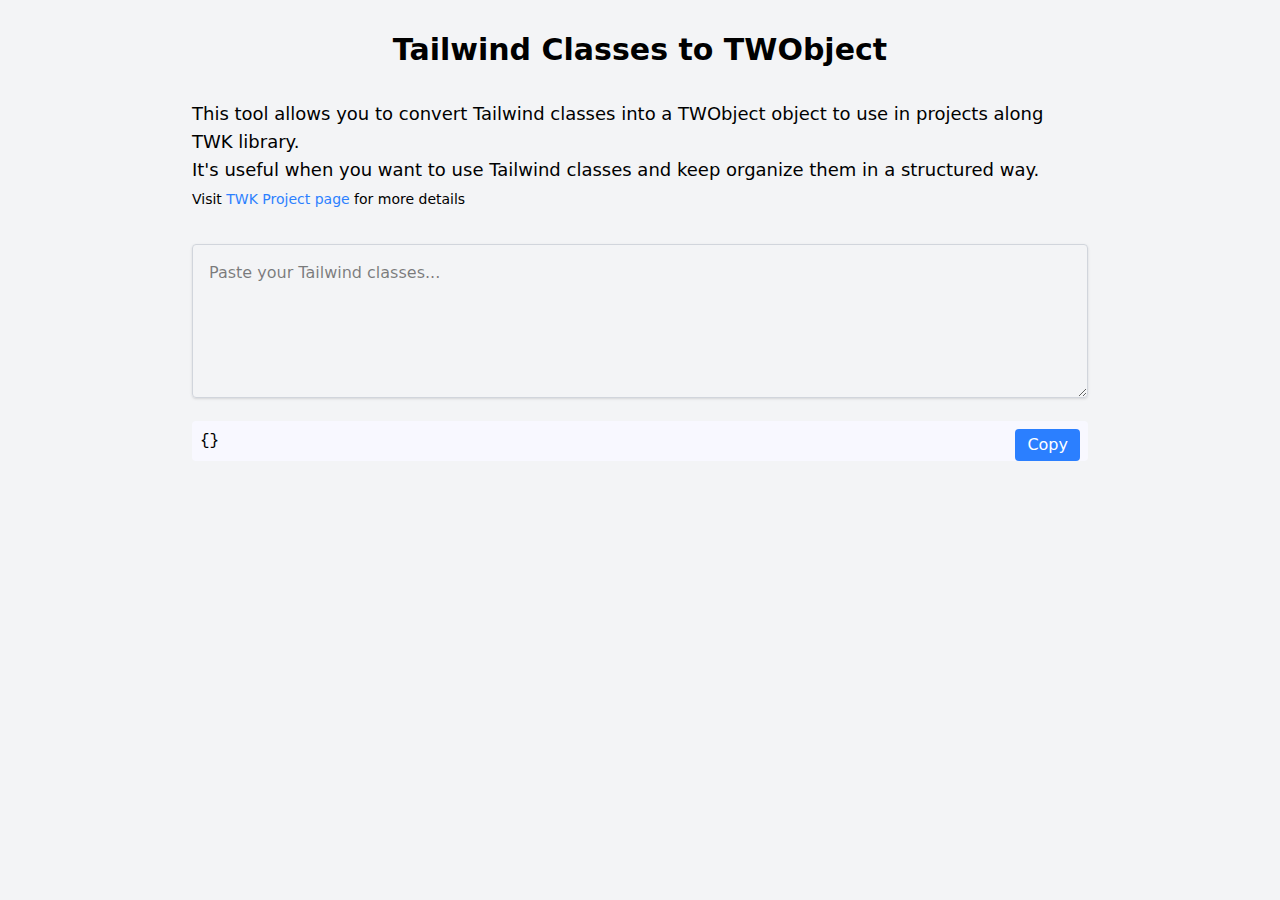
<file: twk/index.html>
<!doctype html>
<html lang="en">
  <head>
    <meta charset="UTF-8" />
    <link rel="icon" type="image/svg+xml" href="/vite.svg" />
    <meta name="viewport" content="width=device-width, initial-scale=1.0" />
    <title>Vite + React</title>
    <script type="module" crossorigin src="./assets/index-CG3LKWNy.js"></script>
    <link rel="stylesheet" crossorigin href="./assets/index-DbLTHXZf.css">
  </head>
  <body>
    <div id="root"></div>
  </body>
</html>
</file>
<file: twk/assets/index-DbLTHXZf.css>
/*! tailwindcss v4.0.9 | MIT License | https://tailwindcss.com */@layer theme{:root,:host{--font-sans:ui-sans-serif,system-ui,sans-serif,"Apple Color Emoji","Segoe UI Emoji","Segoe UI Symbol","Noto Color Emoji";--font-mono:ui-monospace,SFMono-Regular,Menlo,Monaco,Consolas,"Liberation Mono","Courier New",monospace;--color-blue-500:oklch(.623 .214 259.815);--color-blue-600:oklch(.546 .245 262.881);--color-gray-100:oklch(.967 .003 264.542);--color-gray-300:oklch(.872 .01 258.338);--color-white:#fff;--spacing:.25rem;--container-4xl:56rem;--text-sm:.875rem;--text-sm--line-height:calc(1.25/.875);--text-lg:1.125rem;--text-lg--line-height:calc(1.75/1.125);--text-3xl:1.875rem;--text-3xl--line-height: 1.2 ;--font-weight-bold:700;--default-font-family:var(--font-sans);--default-font-feature-settings:var(--font-sans--font-feature-settings);--default-font-variation-settings:var(--font-sans--font-variation-settings);--default-mono-font-family:var(--font-mono);--default-mono-font-feature-settings:var(--font-mono--font-feature-settings);--default-mono-font-variation-settings:var(--font-mono--font-variation-settings)}}@layer base{*,:after,:before,::backdrop{box-sizing:border-box;border:0 solid;margin:0;padding:0}::file-selector-button{box-sizing:border-box;border:0 solid;margin:0;padding:0}html,:host{-webkit-text-size-adjust:100%;-moz-tab-size:4;tab-size:4;line-height:1.5;font-family:var(--default-font-family,ui-sans-serif,system-ui,sans-serif,"Apple Color Emoji","Segoe UI Emoji","Segoe UI Symbol","Noto Color Emoji");font-feature-settings:var(--default-font-feature-settings,normal);font-variation-settings:var(--default-font-variation-settings,normal);-webkit-tap-highlight-color:transparent}body{line-height:inherit}hr{height:0;color:inherit;border-top-width:1px}abbr:where([title]){-webkit-text-decoration:underline dotted;text-decoration:underline dotted}h1,h2,h3,h4,h5,h6{font-size:inherit;font-weight:inherit}a{color:inherit;-webkit-text-decoration:inherit;text-decoration:inherit}b,strong{font-weight:bolder}code,kbd,samp,pre{font-family:var(--default-mono-font-family,ui-monospace,SFMono-Regular,Menlo,Monaco,Consolas,"Liberation Mono","Courier New",monospace);font-feature-settings:var(--default-mono-font-feature-settings,normal);font-variation-settings:var(--default-mono-font-variation-settings,normal);font-size:1em}small{font-size:80%}sub,sup{vertical-align:baseline;font-size:75%;line-height:0;position:relative}sub{bottom:-.25em}sup{top:-.5em}table{text-indent:0;border-color:inherit;border-collapse:collapse}:-moz-focusring{outline:auto}progress{vertical-align:baseline}summary{display:list-item}ol,ul,menu{list-style:none}img,svg,video,canvas,audio,iframe,embed,object{vertical-align:middle;display:block}img,video{max-width:100%;height:auto}button,input,select,optgroup,textarea{font:inherit;font-feature-settings:inherit;font-variation-settings:inherit;letter-spacing:inherit;color:inherit;opacity:1;background-color:#0000;border-radius:0}::file-selector-button{font:inherit;font-feature-settings:inherit;font-variation-settings:inherit;letter-spacing:inherit;color:inherit;opacity:1;background-color:#0000;border-radius:0}:where(select:is([multiple],[size])) optgroup{font-weight:bolder}:where(select:is([multiple],[size])) optgroup option{padding-inline-start:20px}::file-selector-button{margin-inline-end:4px}::placeholder{opacity:1;color:color-mix(in oklab,currentColor 50%,transparent)}textarea{resize:vertical}::-webkit-search-decoration{-webkit-appearance:none}::-webkit-date-and-time-value{min-height:1lh;text-align:inherit}::-webkit-datetime-edit{display:inline-flex}::-webkit-datetime-edit-fields-wrapper{padding:0}::-webkit-datetime-edit{padding-block:0}::-webkit-datetime-edit-year-field{padding-block:0}::-webkit-datetime-edit-month-field{padding-block:0}::-webkit-datetime-edit-day-field{padding-block:0}::-webkit-datetime-edit-hour-field{padding-block:0}::-webkit-datetime-edit-minute-field{padding-block:0}::-webkit-datetime-edit-second-field{padding-block:0}::-webkit-datetime-edit-millisecond-field{padding-block:0}::-webkit-datetime-edit-meridiem-field{padding-block:0}:-moz-ui-invalid{box-shadow:none}button,input:where([type=button],[type=reset],[type=submit]){-webkit-appearance:button;-moz-appearance:button;appearance:button}::file-selector-button{-webkit-appearance:button;-moz-appearance:button;appearance:button}::-webkit-inner-spin-button{height:auto}::-webkit-outer-spin-button{height:auto}[hidden]:where(:not([hidden=until-found])){display:none!important}}@layer components;@layer utilities{.absolute{position:absolute}.relative{position:relative}.top-2{top:calc(var(--spacing)*2)}.right-2{right:calc(var(--spacing)*2)}.mx-auto{margin-inline:auto}.mt-4{margin-top:calc(var(--spacing)*4)}.mt-8{margin-top:calc(var(--spacing)*8)}.block{display:block}.min-h-screen{min-height:100vh}.w-full{width:100%}.max-w-4xl{max-width:var(--container-4xl)}.rounded{border-radius:.25rem}.border{border-style:var(--tw-border-style);border-width:1px}.border-gray-300{border-color:var(--color-gray-300)}.bg-blue-500{background-color:var(--color-blue-500)}.bg-gray-100{background-color:var(--color-gray-100)}.p-4{padding:calc(var(--spacing)*4)}.px-3{padding-inline:calc(var(--spacing)*3)}.py-1{padding-block:calc(var(--spacing)*1)}.text-center{text-align:center}.text-3xl{font-size:var(--text-3xl);line-height:var(--tw-leading,var(--text-3xl--line-height))}.text-lg{font-size:var(--text-lg);line-height:var(--tw-leading,var(--text-lg--line-height))}.text-sm{font-size:var(--text-sm);line-height:var(--tw-leading,var(--text-sm--line-height))}.font-bold{--tw-font-weight:var(--font-weight-bold);font-weight:var(--font-weight-bold)}.text-blue-500{color:var(--color-blue-500)}.text-white{color:var(--color-white)}.shadow-sm{--tw-shadow:0 1px 3px 0 var(--tw-shadow-color,#0000001a),0 1px 2px -1px var(--tw-shadow-color,#0000001a);box-shadow:var(--tw-inset-shadow),var(--tw-inset-ring-shadow),var(--tw-ring-offset-shadow),var(--tw-ring-shadow),var(--tw-shadow)}@media (hover:hover){.hover\:bg-blue-600:hover{background-color:var(--color-blue-600)}}.focus\:ring-2:focus{--tw-ring-shadow:var(--tw-ring-inset,)0 0 0 calc(2px + var(--tw-ring-offset-width))var(--tw-ring-color,currentColor);box-shadow:var(--tw-inset-shadow),var(--tw-inset-ring-shadow),var(--tw-ring-offset-shadow),var(--tw-ring-shadow),var(--tw-shadow)}.focus\:ring-blue-500:focus{--tw-ring-color:var(--color-blue-500)}.focus\:outline-none:focus{--tw-outline-style:none;outline-style:none}}@property --tw-border-style{syntax:"*";inherits:false;initial-value:solid}@property --tw-font-weight{syntax:"*";inherits:false}@property --tw-shadow{syntax:"*";inherits:false;initial-value:0 0 #0000}@property --tw-shadow-color{syntax:"*";inherits:false}@property --tw-inset-shadow{syntax:"*";inherits:false;initial-value:0 0 #0000}@property --tw-inset-shadow-color{syntax:"*";inherits:false}@property --tw-ring-color{syntax:"*";inherits:false}@property --tw-ring-shadow{syntax:"*";inherits:false;initial-value:0 0 #0000}@property --tw-inset-ring-color{syntax:"*";inherits:false}@property --tw-inset-ring-shadow{syntax:"*";inherits:false;initial-value:0 0 #0000}@property --tw-ring-inset{syntax:"*";inherits:false}@property --tw-ring-offset-width{syntax:"<length>";inherits:false;initial-value:0}@property --tw-ring-offset-color{syntax:"*";inherits:false;initial-value:#fff}@property --tw-ring-offset-shadow{syntax:"*";inherits:false;initial-value:0 0 #0000}
</file>
